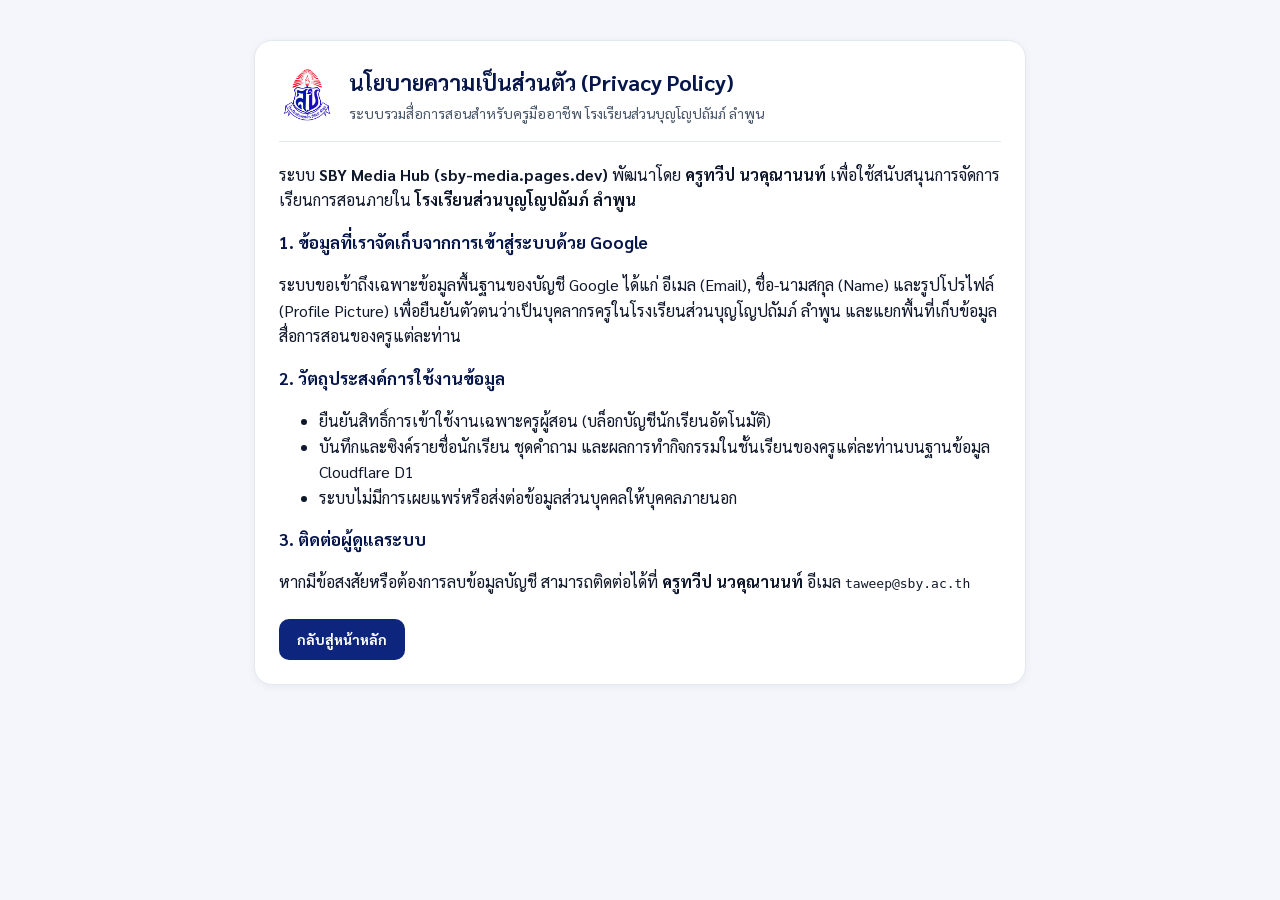
<file: public/privacy.html>
<!DOCTYPE html>
<html lang="th">
<head>
    <meta charset="UTF-8">
    <meta name="viewport" content="width=device-width, initial-scale=1.0">
    <title>นโยบายความเป็นส่วนตัว • รวมสื่อการสอนสำหรับครูมืออาชีพ โรงเรียนส่วนบุญโญปถัมภ์ ลำพูน</title>
    <link rel="icon" href="assets/img/school-logo.png">
    <link rel="stylesheet" href="portal/portal.css">
</head>
<body>
    <main class="sby-container" style="padding: 40px 24px; max-width: 820px;">
        <div class="sby-panel">
            <div style="display:flex;align-items:center;gap:14px;margin-bottom:20px;border-bottom:1px solid #e2e8f0;padding-bottom:16px;">
                <img src="assets/img/school-logo.png" alt="สบ." style="width:56px;height:56px;object-fit:contain;">
                <div>
                    <h1 style="margin:0;font-size:22px;color:#07164a;">นโยบายความเป็นส่วนตัว (Privacy Policy)</h1>
                    <p style="margin:2px 0 0;font-size:14px;color:#475569;">ระบบรวมสื่อการสอนสำหรับครูมืออาชีพ โรงเรียนส่วนบุญโญปถัมภ์ ลำพูน</p>
                </div>
            </div>
            <p>ระบบ <strong>SBY Media Hub (sby-media.pages.dev)</strong> พัฒนาโดย <strong>ครูทวีป นวคุณานนท์</strong> เพื่อใช้สนับสนุนการจัดการเรียนการสอนภายใน <strong>โรงเรียนส่วนบุญโญปถัมภ์ ลำพูน</strong></p>
            <h2 style="font-size:17px;color:#07164a;">1. ข้อมูลที่เราจัดเก็บจากการเข้าสู่ระบบด้วย Google</h2>
            <p>ระบบขอเข้าถึงเฉพาะข้อมูลพื้นฐานของบัญชี Google ได้แก่ อีเมล (Email), ชื่อ-นามสกุล (Name) และรูปโปรไฟล์ (Profile Picture) เพื่อยืนยันตัวตนว่าเป็นบุคลากรครูในโรงเรียนส่วนบุญโญปถัมภ์ ลำพูน และแยกพื้นที่เก็บข้อมูลสื่อการสอนของครูแต่ละท่าน</p>
            <h2 style="font-size:17px;color:#07164a;">2. วัตถุประสงค์การใช้งานข้อมูล</h2>
            <ul>
                <li>ยืนยันสิทธิ์การเข้าใช้งานเฉพาะครูผู้สอน (บล็อกบัญชีนักเรียนอัตโนมัติ)</li>
                <li>บันทึกและซิงค์รายชื่อนักเรียน ชุดคำถาม และผลการทำกิจกรรมในชั้นเรียนของครูแต่ละท่านบนฐานข้อมูล Cloudflare D1</li>
                <li>ระบบไม่มีการเผยแพร่หรือส่งต่อข้อมูลส่วนบุคคลให้บุคคลภายนอก</li>
            </ul>
            <h2 style="font-size:17px;color:#07164a;">3. ติดต่อผู้ดูแลระบบ</h2>
            <p>หากมีข้อสงสัยหรือต้องการลบข้อมูลบัญชี สามารถติดต่อได้ที่ <strong>ครูทวีป นวคุณานนท์</strong> อีเมล <code>taweep@sby.ac.th</code></p>
            <div style="margin-top:24px;">
                <a href="/" class="sby-btn sby-btn-primary">กลับสู่หน้าหลัก</a>
            </div>
        </div>
    </main>
</body>
</html>
</file>
<file: public/portal/portal.css>
/* =====================================================================
   SBY Teacher Media Hub — Portal Design System
   รวมสื่อการสอนสำหรับครูมืออาชีพ โรงเรียนส่วนบุญโญปถัมภ์ ลำพูน
   พัฒนาระบบโดย ครูทวีป นวคุณานนท์
   ===================================================================== */

@font-face { font-family: 'Sarabun'; font-style: normal; font-weight: 300; font-display: swap; src: url('../assets/fonts/sarabun/Sarabun-Light.ttf') format('truetype'); }
@font-face { font-family: 'Sarabun'; font-style: normal; font-weight: 400; font-display: swap; src: url('../assets/fonts/sarabun/Sarabun-Regular.ttf') format('truetype'); }
@font-face { font-family: 'Sarabun'; font-style: normal; font-weight: 500; font-display: swap; src: url('../assets/fonts/sarabun/Sarabun-Medium.ttf') format('truetype'); }
@font-face { font-family: 'Sarabun'; font-style: normal; font-weight: 600; font-display: swap; src: url('../assets/fonts/sarabun/Sarabun-SemiBold.ttf') format('truetype'); }
@font-face { font-family: 'Sarabun'; font-style: normal; font-weight: 700; font-display: swap; src: url('../assets/fonts/sarabun/Sarabun-Bold.ttf') format('truetype'); }
@font-face { font-family: 'Sarabun'; font-style: normal; font-weight: 800; font-display: swap; src: url('../assets/fonts/sarabun/Sarabun-ExtraBold.ttf') format('truetype'); }

:root {
    --sby-navy-950: #030b26;
    --sby-navy-900: #07164a;
    --sby-navy-800: #0d257c;
    --sby-navy-700: #1535a8;
    --sby-navy-600: #1e40af;
    --sby-red-600: #e11d48;
    --sby-red-500: #f43f5e;
    --sby-gold-500: #f59e0b;
    --sby-gold-400: #fbbf24;
    --sby-bg: #f4f6fb;
    --sby-surface: #ffffff;
    --sby-text: #0f172a;
    --sby-muted: #475569;
    --sby-border: #e2e8f0;
    --sby-radius-lg: 18px;
    --sby-radius-md: 12px;
    --sby-shadow-sm: 0 2px 8px rgba(15, 23, 42, 0.05);
    --sby-shadow-md: 0 10px 28px rgba(7, 22, 74, 0.08);
    --sby-shadow-lg: 0 20px 44px rgba(7, 22, 74, 0.14);
}

* {
    box-sizing: border-box;
}

body {
    margin: 0;
    font-family: 'Sarabun', -apple-system, BlinkMacSystemFont, sans-serif;
    background: var(--sby-bg);
    color: var(--sby-text);
    line-height: 1.6;
    -webkit-font-smoothing: antialiased;
}

/* ---------- Top Navigation Header ---------- */
.sby-navbar {
    background: rgba(255, 255, 255, 0.94);
    backdrop-filter: blur(12px);
    border-bottom: 1px solid var(--sby-border);
    position: sticky;
    top: 0;
    z-index: 1000;
    padding: 10px 0;
    box-shadow: 0 2px 12px rgba(7, 22, 74, 0.04);
}

.sby-container {
    max-width: 1280px;
    margin: 0 auto;
    padding: 0 24px;
}

.sby-nav-inner {
    display: flex;
    align-items: center;
    justify-content: space-between;
    gap: 16px;
}

.sby-brand {
    display: flex;
    align-items: center;
    gap: 14px;
    text-decoration: none;
    color: var(--sby-text);
}

.sby-brand-logo {
    width: 52px;
    height: 52px;
    object-fit: contain;
    filter: drop-shadow(0 2px 4px rgba(0, 0, 0, 0.1));
}

.sby-brand-text h1 {
    font-size: 18.5px;
    font-weight: 800;
    margin: 0;
    color: var(--sby-navy-900);
    letter-spacing: -0.01em;
    line-height: 1.25;
}

.sby-brand-text p {
    margin: 2px 0 0;
    font-size: 13px;
    color: var(--sby-muted);
    font-weight: 500;
}

.sby-nav-tabs {
    display: flex;
    align-items: center;
    gap: 6px;
    background: #eef2f9;
    padding: 4px;
    border-radius: 12px;
}

.sby-tab-btn {
    border: none;
    background: transparent;
    color: var(--sby-muted);
    font-family: inherit;
    font-size: 14px;
    font-weight: 600;
    padding: 8px 16px;
    border-radius: 9px;
    cursor: pointer;
    display: inline-flex;
    align-items: center;
    gap: 8px;
    transition: all 0.18s ease;
}

.sby-tab-btn:hover {
    color: var(--sby-navy-800);
    background: rgba(255, 255, 255, 0.6);
}

.sby-tab-btn.active {
    background: #ffffff;
    color: var(--sby-navy-800);
    box-shadow: 0 2px 8px rgba(7, 22, 74, 0.09);
}

.sby-user-box {
    display: flex;
    align-items: center;
    gap: 12px;
}

.sby-user-chip {
    display: flex;
    align-items: center;
    gap: 10px;
    background: #f8fafc;
    border: 1px solid var(--sby-border);
    padding: 5px 12px 5px 6px;
    border-radius: 99px;
}

.sby-user-avatar {
    width: 34px;
    height: 34px;
    border-radius: 50%;
    background: linear-gradient(135deg, var(--sby-navy-800), var(--sby-red-600));
    color: #fff;
    display: flex;
    align-items: center;
    justify-content: center;
    font-weight: 700;
    font-size: 14px;
    object-fit: cover;
}

.sby-user-meta {
    line-height: 1.25;
}

.sby-user-meta b {
    display: block;
    font-size: 13.5px;
    color: var(--sby-navy-900);
}

.sby-user-meta small {
    font-size: 11.5px;
    color: var(--sby-muted);
}

/* ---------- Hero Banner ---------- */
.sby-hero {
    background: linear-gradient(135deg, var(--sby-navy-950) 0%, var(--sby-navy-900) 48%, #132a7a 100%);
    color: #ffffff;
    padding: 44px 0 48px;
    position: relative;
    overflow: hidden;
}

.sby-hero::before {
    content: '';
    position: absolute;
    top: -120px;
    right: -80px;
    width: 520px;
    height: 520px;
    background: radial-gradient(circle, rgba(225, 29, 72, 0.24) 0%, rgba(225, 29, 72, 0) 70%);
    pointer-events: none;
}

.sby-hero-grid {
    display: grid;
    grid-template-columns: 1.2fr 0.8fr;
    gap: 36px;
    align-items: center;
    position: relative;
    z-index: 1;
}

.sby-school-badge {
    display: inline-flex;
    align-items: center;
    gap: 8px;
    background: rgba(255, 255, 255, 0.12);
    border: 1px solid rgba(255, 255, 255, 0.22);
    padding: 5px 14px;
    border-radius: 99px;
    font-size: 13px;
    font-weight: 600;
    color: #fde047;
    margin-bottom: 14px;
}

.sby-hero-title {
    font-size: 34px;
    font-weight: 800;
    margin: 0 0 12px;
    line-height: 1.25;
    letter-spacing: -0.01em;
}

.sby-hero-sub {
    font-size: 16px;
    color: rgba(255, 255, 255, 0.86);
    margin: 0 0 22px;
    max-width: 640px;
}

.sby-creator-card {
    display: inline-flex;
    align-items: center;
    gap: 14px;
    background: rgba(255, 255, 255, 0.1);
    border: 1px solid rgba(255, 255, 255, 0.18);
    padding: 10px 18px;
    border-radius: 14px;
    backdrop-filter: blur(8px);
}

.sby-creator-icon {
    width: 42px;
    height: 42px;
    border-radius: 10px;
    background: linear-gradient(135deg, var(--sby-red-600), #fb7185);
    display: flex;
    align-items: center;
    justify-content: center;
    font-size: 19px;
    color: #fff;
    flex-shrink: 0;
}

.sby-creator-info b {
    display: block;
    font-size: 14.5px;
    color: #ffffff;
}

.sby-creator-info span {
    font-size: 12.5px;
    color: rgba(255, 255, 255, 0.78);
}

.sby-hero-visual {
    background: rgba(255, 255, 255, 0.07);
    border: 1px solid rgba(255, 255, 255, 0.16);
    border-radius: 20px;
    padding: 20px;
    backdrop-filter: blur(10px);
    box-shadow: 0 20px 50px rgba(0, 0, 0, 0.28);
}

.sby-stats-grid {
    display: grid;
    grid-template-columns: repeat(2, 1fr);
    gap: 12px;
    margin-top: 14px;
}

.sby-stat-box {
    background: rgba(255, 255, 255, 0.09);
    border: 1px solid rgba(255, 255, 255, 0.12);
    border-radius: 12px;
    padding: 12px 14px;
    display: flex;
    align-items: center;
    gap: 12px;
}

.sby-stat-box i {
    font-size: 22px;
    color: #fde047;
}

.sby-stat-box b {
    display: block;
    font-size: 20px;
    line-height: 1.1;
}

.sby-stat-box small {
    font-size: 12px;
    color: rgba(255, 255, 255, 0.75);
}

/* ---------- Media Cards Grid (7 Systems) ---------- */
.sby-section {
    padding: 36px 0 56px;
}

.sby-section-header {
    display: flex;
    align-items: flex-end;
    justify-content: space-between;
    gap: 16px;
    margin-bottom: 24px;
    flex-wrap: wrap;
}

.sby-section-title h2 {
    font-size: 24px;
    font-weight: 800;
    color: var(--sby-navy-900);
    margin: 0 0 4px;
}

.sby-section-title p {
    margin: 0;
    color: var(--sby-muted);
    font-size: 14.5px;
}

.sby-apps-grid {
    display: grid;
    grid-template-columns: repeat(auto-fill, minmax(360px, 1fr));
    gap: 22px;
}

.sby-app-card {
    background: var(--sby-surface);
    border-radius: var(--sby-radius-lg);
    border: 1px solid var(--sby-border);
    box-shadow: var(--sby-shadow-sm);
    display: flex;
    flex-direction: column;
    overflow: hidden;
    transition: transform 0.22s ease, box-shadow 0.22s ease;
    position: relative;
}

.sby-app-card:hover {
    transform: translateY(-5px);
    box-shadow: var(--sby-shadow-lg);
}

.sby-app-banner {
    height: 128px;
    padding: 18px 20px;
    color: #fff;
    display: flex;
    align-items: center;
    justify-content: space-between;
    position: relative;
    overflow: hidden;
}

.sby-app-banner-info {
    position: relative;
    z-index: 1;
    max-width: 72%;
}

.sby-app-tag {
    display: inline-block;
    background: rgba(255, 255, 255, 0.22);
    padding: 2px 10px;
    border-radius: 99px;
    font-size: 11.5px;
    font-weight: 700;
    margin-bottom: 6px;
}

.sby-app-banner h3 {
    margin: 0;
    font-size: 19px;
    font-weight: 800;
    line-height: 1.25;
}

.sby-app-art {
    width: 74px;
    height: 74px;
    border-radius: 18px;
    background: rgba(255, 255, 255, 0.18);
    backdrop-filter: blur(6px);
    display: flex;
    align-items: center;
    justify-content: center;
    font-size: 34px;
    color: #fff;
    box-shadow: 0 8px 20px rgba(0, 0, 0, 0.15);
    position: relative;
    z-index: 1;
}

.sby-app-body {
    padding: 18px 20px;
    flex: 1;
    display: flex;
    flex-direction: column;
    justify-content: space-between;
}

.sby-app-desc {
    font-size: 14px;
    color: var(--sby-muted);
    margin: 0 0 14px;
}

.sby-app-features {
    display: flex;
    flex-wrap: wrap;
    gap: 6px;
    margin-bottom: 16px;
}

.sby-feat-pill {
    background: #f1f5f9;
    color: #334155;
    font-size: 12px;
    font-weight: 600;
    padding: 3px 10px;
    border-radius: 6px;
    display: inline-flex;
    align-items: center;
    gap: 5px;
}

.sby-app-foot {
    display: flex;
    align-items: center;
    justify-content: space-between;
    gap: 10px;
    padding-top: 14px;
    border-top: 1px solid #f1f5f9;
}

.sby-app-status {
    font-size: 12.5px;
    color: var(--sby-muted);
    display: flex;
    align-items: center;
    gap: 6px;
    font-weight: 600;
}

.sby-btn {
    display: inline-flex;
    align-items: center;
    justify-content: center;
    gap: 8px;
    font-family: inherit;
    font-size: 14px;
    font-weight: 700;
    padding: 9px 18px;
    border-radius: 10px;
    border: none;
    cursor: pointer;
    text-decoration: none;
    transition: all 0.18s ease;
}

.sby-btn-primary {
    background: var(--sby-navy-800);
    color: #ffffff;
}

.sby-btn-primary:hover {
    background: var(--sby-navy-700);
    transform: translateY(-1px);
    box-shadow: 0 4px 12px rgba(13, 37, 124, 0.25);
}

.sby-btn-crimson {
    background: var(--sby-red-600);
    color: #ffffff;
}

.sby-btn-crimson:hover {
    background: #be123c;
}

.sby-btn-outline {
    background: #ffffff;
    color: var(--sby-navy-800);
    border: 1px solid var(--sby-border);
}

.sby-btn-outline:hover {
    background: #f8fafc;
    border-color: #cbd5e1;
}

.sby-btn-sm {
    padding: 6px 12px;
    font-size: 13px;
    border-radius: 8px;
}

/* ---------- Panels & Tables (Roster / Admin) ---------- */
.sby-panel {
    background: var(--sby-surface);
    border-radius: var(--sby-radius-lg);
    border: 1px solid var(--sby-border);
    box-shadow: var(--sby-shadow-sm);
    padding: 24px;
    margin-bottom: 24px;
}

.sby-panel-head {
    display: flex;
    align-items: center;
    justify-content: space-between;
    gap: 16px;
    margin-bottom: 20px;
    padding-bottom: 14px;
    border-bottom: 1px solid var(--sby-border);
    flex-wrap: wrap;
}

.sby-panel-head h3 {
    margin: 0;
    font-size: 18px;
    font-weight: 800;
    color: var(--sby-navy-900);
    display: flex;
    align-items: center;
    gap: 10px;
}

.sby-form-grid {
    display: grid;
    grid-template-columns: repeat(auto-fit, minmax(240px, 1fr));
    gap: 16px;
}

.sby-field label {
    display: block;
    font-size: 13px;
    font-weight: 700;
    color: #334155;
    margin-bottom: 6px;
}

.sby-field input,
.sby-field select,
.sby-field textarea {
    width: 100%;
    font-family: inherit;
    font-size: 14px;
    padding: 9px 12px;
    border: 1px solid #cbd5e1;
    border-radius: 9px;
    background: #fff;
    color: var(--sby-text);
    transition: border-color 0.15s ease;
}

.sby-field input:focus,
.sby-field select:focus,
.sby-field textarea:focus {
    outline: none;
    border-color: var(--sby-navy-700);
    box-shadow: 0 0 0 3px rgba(21, 53, 168, 0.12);
}

.sby-table-wrap {
    overflow-x: auto;
}

.sby-table {
    width: 100%;
    border-collapse: collapse;
    font-size: 14px;
}

.sby-table th {
    text-align: left;
    background: #f8fafc;
    color: #475569;
    font-weight: 700;
    padding: 11px 14px;
    border-bottom: 2px solid var(--sby-border);
    white-space: nowrap;
}

.sby-table td {
    padding: 11px 14px;
    border-bottom: 1px solid #f1f5f9;
    vertical-align: middle;
}

.sby-badge {
    display: inline-flex;
    align-items: center;
    gap: 5px;
    padding: 3px 10px;
    border-radius: 99px;
    font-size: 12px;
    font-weight: 700;
}

.sby-badge-green { background: #dcfce7; color: #15803d; }
.sby-badge-blue { background: #dbeafe; color: #1d4ed8; }
.sby-badge-amber { background: #fef3c7; color: #b45309; }
.sby-badge-red { background: #ffe4e6; color: #be123c; }

/* ---------- Login Modal / Gate ---------- */
.sby-login-gate {
    max-width: 540px;
    margin: 40px auto;
    background: #ffffff;
    border-radius: 22px;
    border: 1px solid var(--sby-border);
    box-shadow: var(--sby-shadow-lg);
    padding: 36px 32px;
    text-align: center;
}

.sby-login-gate img {
    width: 92px;
    height: 92px;
    object-fit: contain;
    margin-bottom: 14px;
}

.sby-policy-box {
    background: #f8fafc;
    border: 1px solid #e2e8f0;
    border-radius: 12px;
    padding: 14px 16px;
    text-align: left;
    font-size: 13px;
    color: #334155;
    margin: 18px 0;
}

.sby-policy-box ul {
    margin: 6px 0 0;
    padding-left: 20px;
}

/* ---------- Footer ---------- */
.sby-footer {
    background: var(--sby-navy-950);
    color: rgba(255, 255, 255, 0.78);
    padding: 32px 0;
    font-size: 13.5px;
    border-top: 4px solid var(--sby-red-600);
}

.sby-footer-inner {
    display: flex;
    align-items: center;
    justify-content: space-between;
    gap: 20px;
    flex-wrap: wrap;
}

@media (max-width: 960px) {
    .sby-hero-grid {
        grid-template-columns: 1fr;
    }
    .sby-nav-inner {
        flex-wrap: wrap;
    }
}
</file>
